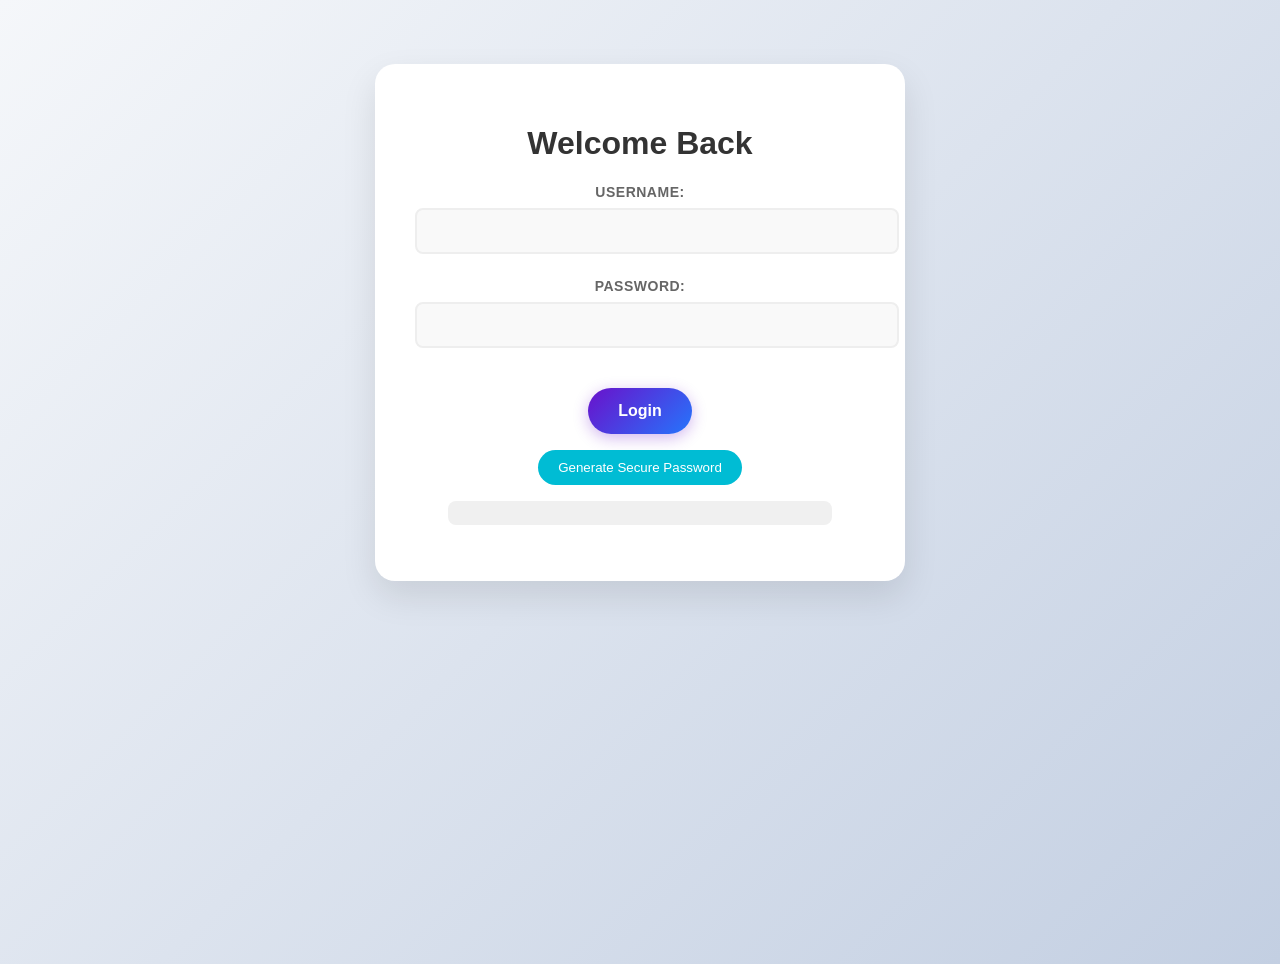
<file: index.html>
<!DOCTYPE html>
<html lang="en">
<head>
    <meta charset="UTF-8">
    <meta name="viewport" content="width=device-width, initial-scale=1.0">
    <title>Login | BudgetApp</title>
    <link rel="stylesheet" href="style.css">
</head>
<body>
    <div class="login-container">
        <h1>Welcome Back</h1>
        <form id="loginForm">
            <div class="form-group">
                <label for="username">Username:</label>
                <input type="text" id="username" required>
            </div>
            <div class="form-group">
                <label for="password">Password:</label>
                <input type="password" id="password" required>
            </div>
            <button type="submit" class="btn-login">Login</button>
        </form>
        <div class="generate-password">
            <button id="generatePassBtn" class="btn-generate">Generate Secure Password</button>
            <div id="generatedPassword" class="password-display"></div>
        </div>
    </div>
    <script src="script.js"></script>
</body>
</html>
</file>
<file: style.css>
:root {
    --primary: #6a11cb;
    --secondary: #2575fc;
    --success: #4CAF50;
    --danger: #f44336;
    --warning: #FFC107;
    --info: #00BCD4;
    --light: #f8f9fa;
    --dark: #212529;
  }
  
  /* Base Styles */
  body {
    font-family: 'Segoe UI', Tahoma, Geneva, Verdana, sans-serif;
    margin: 0;
    padding: 0;
    background: linear-gradient(135deg, #f5f7fa 0%, #c3cfe2 100%);
    min-height: 100vh;
    color: #333;
  }
  
  /* Login Page */
  .login-container {
    background: white;
    max-width: 450px;
    margin: 5% auto;
    padding: 2.5rem;
    border-radius: 20px;
    box-shadow: 0 15px 35px rgba(0,0,0,0.1);
    text-align: center;
    animation: fadeIn 0.5s ease-in-out;
  }
  
  @keyframes fadeIn {
    from { opacity: 0; transform: translateY(-20px); }
    to { opacity: 1; transform: translateY(0); }
  }
  
  .btn-login {
    background: linear-gradient(135deg, var(--primary), var(--secondary));
    color: white;
    border: none;
    padding: 14px 30px;
    border-radius: 30px;
    cursor: pointer;
    font-weight: 600;
    font-size: 16px;
    transition: all 0.3s;
    box-shadow: 0 4px 15px rgba(106, 17, 203, 0.3);
    margin: 1rem 0;
  }
  
  .btn-generate {
    background: var(--info);
    color: white;
    border: none;
    padding: 10px 20px;
    border-radius: 25px;
    cursor: pointer;
    font-weight: 500;
    transition: all 0.3s;
  }
  
  .password-display {
    margin: 1rem auto;
    padding: 12px;
    background: #f0f0f0;
    border-radius: 8px;
    font-family: monospace;
    max-width: 80%;
    word-break: break-all;
  }
  
  /* Navigation */
  .main-nav {
    background: linear-gradient(135deg, var(--primary), var(--secondary));
    color: white;
    padding: 1.2rem 3rem;
    display: flex;
    justify-content: space-between;
    align-items: center;
    box-shadow: 0 4px 15px rgba(0,0,0,0.1);
  }
  
  .main-nav ul {
    display: flex;
    list-style: none;
    gap: 2.5rem;
    margin: 0;
    padding: 0;
  }
  
  .main-nav a {
    color: white;
    text-decoration: none;
    font-weight: 500;
    transition: all 0.3s;
    padding: 8px 12px;
    border-radius: 8px;
  }
  
  .main-nav a:hover {
    background: rgba(255, 255, 255, 0.15);
  }
  
  /* Dashboard */
  .dashboard-grid {
    padding: 3rem;
  }
  
  .metric-grid {
    display: grid;
    grid-template-columns: repeat(auto-fit, minmax(280px, 1fr));
    gap: 2rem;
    margin-top: 2rem;
  }
  
  .metric-card {
    padding: 2rem;
    border-radius: 15px;
    color: white;
    box-shadow: 0 10px 20px rgba(0,0,0,0.1);
    transition: transform 0.3s;
  }
  
  .metric-card:hover {
    transform: translateY(-5px);
  }
  
  .metric-card.income {
    background: linear-gradient(135deg, #4CAF50, #2ecc71);
  }
  
  .metric-card.expense {
    background: linear-gradient(135deg, #f44336, #e74c3c);
  }
  
  .metric-card.balance {
    background: linear-gradient(135deg, #3498db, #2980b9);
  }
  
  .metric-card h3 {
    margin-top: 0;
    font-weight: 500;
  }
  
  .metric-card p {
    font-size: 2rem;
    margin-bottom: 0;
    font-weight: 600;
  }
  
  /* Forms */
  .container {
    max-width: 800px;
    margin: 2rem auto;
    padding: 2rem;
    background: white;
    border-radius: 15px;
    box-shadow: 0 5px 15px rgba(0,0,0,0.05);
  }
  
  .form-group {
    margin-bottom: 1.5rem;
  }
  
  .form-group label {
    display: block;
    margin-bottom: 0.5rem;
    font-weight: 600;
    font-size: 14px;
    text-transform: uppercase;
    letter-spacing: 0.5px;
    color: #666;
  }
  
  .form-group input,
  .form-group select {
    width: 100%;
    padding: 12px 15px;
    border: 2px solid #eee;
    border-radius: 8px;
    font-size: 16px;
    transition: all 0.3s;
    background: #f9f9f9;
  }
  
  .form-group input:focus,
  .form-group select:focus {
    border-color: var(--primary);
    outline: none;
    background: white;
    box-shadow: 0 0 0 3px rgba(106, 17, 203, 0.1);
  }
  
  .btn-submit {
    background: linear-gradient(135deg, var(--success), #2ecc71);
    color: white;
    border: none;
    padding: 14px 30px;
    border-radius: 30px;
    cursor: pointer;
    font-weight: 600;
    font-size: 16px;
    transition: all 0.3s;
    box-shadow: 0 4px 15px rgba(46, 204, 113, 0.3);
    width: 100%;
  }
  
  .btn-submit:hover {
    transform: translateY(-2px);
    box-shadow: 0 7px 20px rgba(46, 204, 113, 0.4);
  }
  
  /* Tables */
  .expense-list, .income-list, .history-list {
    margin-top: 3rem;
  }
  
  table {
    width: 100%;
    border-collapse: collapse;
    margin-top: 1.5rem;
    background: white;
    border-radius: 15px;
    overflow: hidden;
    box-shadow: 0 5px 15px rgba(0,0,0,0.05);
  }
  
  th, td {
    padding: 12px 15px;
    text-align: left;
    border-bottom: 1px solid #eee;
  }
  
  th {
    background: linear-gradient(135deg, var(--primary), var(--secondary));
    color: white;
    font-weight: 600;
    letter-spacing: 0.5px;
  }
  
  tr:nth-child(even) {
    background-color: #f8f9fa;
  }
  
  tr:hover {
    background-color: #f1f1f1;
  }
  
  .btn-delete {
    background: linear-gradient(135deg, var(--danger), #e74c3c);
    color: white;
    border: none;
    padding: 8px 15px;
    border-radius: 5px;
    cursor: pointer;
    transition: all 0.3s;
  }
  
  .btn-delete:hover {
    transform: scale(1.05);
    opacity: 0.9;
  }
  
  /* History Page */
  .filter-controls {
    display: flex;
    gap: 1rem;
    margin-bottom: 2rem;
    align-items: center;
  }
  
  .filter-controls select,
  .filter-controls input {
    padding: 10px 15px;
    border-radius: 8px;
    border: 2px solid #eee;
  }
  
  /* Budget Summary */
  .summary-cards {
    display: grid;
    grid-template-columns: repeat(auto-fit, minmax(300px, 1fr));
    gap: 2rem;
    margin-bottom: 3rem;
  }
  
  .summary-card {
    padding: 2rem;
    border-radius: 15px;
    box-shadow: 0 5px 15px rgba(0,0,0,0.05);
  }
  
  .total-income {
    background: linear-gradient(135deg, #4CAF50, #2ecc71);
    color: white;
  }
  
  .total-expenses {
    background: linear-gradient(135deg, #f44336, #e74c3c);
    color: white;
  }
  
  .balance {
    background: linear-gradient(135deg, #3498db, #2980b9);
    color: white;
  }
  
  .chart-container {
    margin-top: 3rem;
  }
  
  .chart-row {
    display: grid;
    grid-template-columns: 1fr 1fr;
    gap: 2rem;
  }
  
  .chart-card {
    padding: 2rem;
    background: white;
    border-radius: 15px;
    box-shadow: 0 5px 15px rgba(0,0,0,0.05);
  }
  
  .chart {
    height: 300px;
    margin-top: 1.5rem;
  }
  
  .budget-progress {
    margin-top: 3rem;
  }
  
  .progress-bar {
    height: 20px;
    background: #f0f0f0;
    border-radius: 10px;
    margin: 1rem 0;
  }
  
  .progress-fill {
    height: 100%;
    border-radius: 10px;
    background: linear-gradient(135deg, #6a11cb, #2575fc);
    width: 0%;
    transition: width 0.5s ease;
  }
  
  /* Animations */
  @keyframes highlight {
    0% { background-color: #00BCD4; }
    100% { background-color: #f0f0f0; }
  }
  
  /* Transaction Type Colors */
  .transaction-type.income {
    color: #2ecc71;
    font-weight: 600;
  }
  
  .transaction-type.expense {
    color: #e74c3c;
    font-weight: 600;
  }
  
  /* Responsive Design */
  @media (max-width: 768px) {
    .main-nav {
      flex-direction: column;
      padding: 1rem;
    }
    
    .main-nav ul {
      flex-direction: column;
      gap: 1rem;
      margin-top: 1rem;
    }
    
    .dashboard-grid {
      padding: 1.5rem;
    }
    
    .container {
      padding: 1.5rem;
      margin: 1rem;
    }
    
    .metric-grid, .summary-cards {
      grid-template-columns: 1fr;
    }
    
    .chart-row {
      grid-template-columns: 1fr;
    }
    
    .filter-controls {
      flex-direction: column;
      align-items: stretch;
    }
  }
  
  /* Utility Classes */
  .text-center {
    text-align: center;
  }
  
  .mt-3 {
    margin-top: 1.5rem;
  }
</file>
